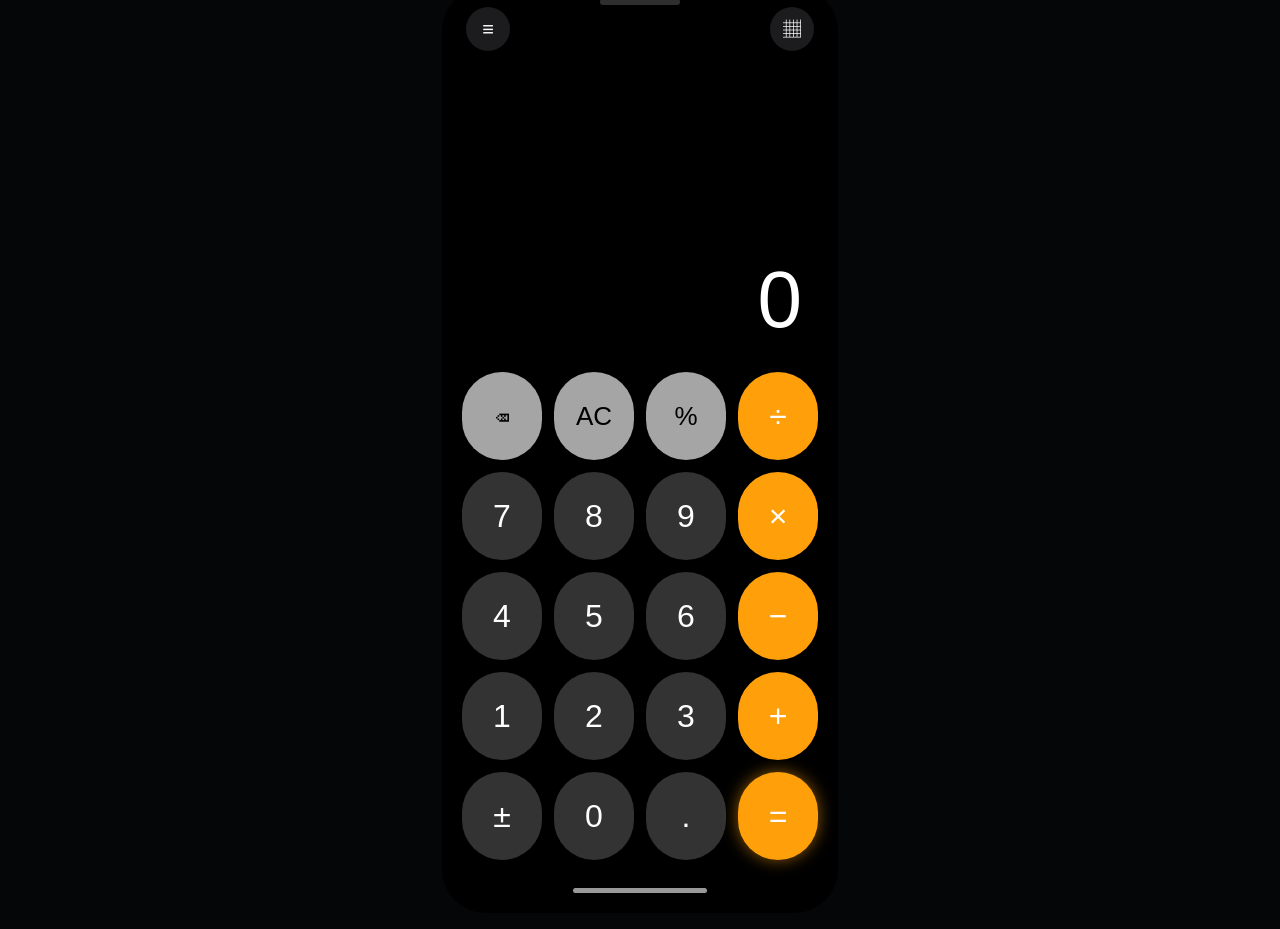
<file: index.html>
<!DOCTYPE html>
<html lang="zh-CN">
  <head>
    <meta charset="UTF-8" />
    <title>魔术计算器</title>
    <meta
      name="viewport"
      content="width=device-width, initial-scale=1.0, maximum-scale=1.0, user-scalable=no"
    />
    <link rel="stylesheet" href="pencil-layout.css" />
  </head>
  <body>
    <div class="calc-app">
      <div class="calc-phone">
        <!-- 顶部工具栏：左侧列表，右侧计算器图标 -->
        <div class="calc-toolbar">
          <div class="calc-toolbar-btn calc-toolbar-btn--list">≡</div>
          <div class="calc-toolbar-spacer"></div>
          <div class="calc-toolbar-btn">▦</div>
        </div>

        <!-- 显示区域：上历史，下结果 -->
        <div class="calc-display">
          <div class="calc-display-history">123 × 4</div>
          <div class="calc-display-result">492</div>
        </div>

        <!-- 按键区域：严格对应 .pen 中 Keypad 的 5 行布局 -->
        <div class="calc-keypad">
          <!-- Row 1: Backspace, AC, Percent, Divide -->
          <div class="calc-key-row">
            <button class="calc-key calc-key--func">⌫</button>
            <button class="calc-key calc-key--func">AC</button>
            <button class="calc-key calc-key--func">%</button>
            <button class="calc-key calc-key--op">÷</button>
          </div>

          <!-- Row 2: 7 8 9 × -->
          <div class="calc-key-row">
            <button class="calc-key">7</button>
            <button class="calc-key">8</button>
            <button class="calc-key">9</button>
            <button class="calc-key calc-key--op">×</button>
          </div>

          <!-- Row 3: 4 5 6 − -->
          <div class="calc-key-row">
            <button class="calc-key">4</button>
            <button class="calc-key">5</button>
            <button class="calc-key">6</button>
            <button class="calc-key calc-key--op">−</button>
          </div>

          <!-- Row 4: 1 2 3 + -->
          <div class="calc-key-row">
            <button class="calc-key">1</button>
            <button class="calc-key">2</button>
            <button class="calc-key">3</button>
            <button class="calc-key calc-key--op">+</button>
          </div>

          <!-- Row 5: ± 0 . = -->
          <div class="calc-key-row">
            <button class="calc-key">±</button>
            <button class="calc-key">0</button>
            <button class="calc-key">.</button>
            <button class="calc-key calc-key--op calc-key--equal">=</button>
          </div>
        </div>

        <!-- 底部 Home Indicator -->
        <div class="calc-home-indicator"></div>
      </div>
    </div>
    <script src="script.js"></script>
  </body>
  </html>
</file>
<file: pencil-layout.css>
*,
*::before,
*::after {
  box-sizing: border-box;
  margin: 0;
  padding: 0;
}

html,
body {
  height: 100%;
}

body {
  font-family: -apple-system, BlinkMacSystemFont, "Segoe UI", Roboto, "Helvetica Neue",
    Arial, "PingFang SC", "Hiragino Sans GB", "Microsoft YaHei", sans-serif;
  background: #050608;
  display: flex;
  align-items: center;
  justify-content: center;
  color: #ffffff;
}

/* 根容器：对应 .pen 中的 Mobile Calculator（bi8Au） */
.calc-app {
  width: 100%;
  max-width: 428px;
  padding: 16px;
}

.calc-phone {
  position: relative;
  margin: 0 auto;
  width: 428px;
  max-width: 100%;
  height: 926px;
  border-radius: 44px;
  padding: 20px;
  background: #000000;
  clip-path: inset(0 round 44px);
  box-shadow: 0 24px 60px rgba(0, 0, 0, 0.9);

  display: flex;
  flex-direction: column;
  gap: 16px;
}

/* 顶部虚拟听筒（不是 .pen 里的节点，但常见于手机外观） */
.calc-phone::before {
  content: "";
  position: absolute;
  top: 12px;
  left: 50%;
  transform: translateX(-50%);
  width: 80px;
  height: 6px;
  border-radius: 999px;
  background: rgba(255, 255, 255, 0.18);
}

/* 状态栏：对应 Status Bar（MT6jD） */
.calc-status-bar {
  display: flex;
  align-items: center;
  justify-content: space-between;
  height: 48px;
  padding: 0 8px;
  font-size: 16px;
}

.calc-status-time {
  font-weight: 600;
}

.calc-status-icons {
  font-size: 16px;
}

/* 顶部工具栏：List / Spacer / Calc（gZcvw） */
.calc-toolbar {
  display: flex;
  align-items: center;
  height: 44px;
  gap: 12px;
  padding: 0 4px;
}

.calc-toolbar-spacer {
  flex: 1;
}

.calc-toolbar-btn {
  width: 44px;
  height: 44px;
  border-radius: 22px;
  background: #1c1c1e;
  display: flex;
  align-items: center;
  justify-content: center;
  color: #ffffff;
  font-size: 18px;
}

.calc-toolbar-btn--list {
  font-size: 20px;
}

/* 显示区域：Display（aD3Hq），含 History + Result */
.calc-display {
  flex: 1;
  width: 100%;
  padding: 16px;
  display: flex;
  flex-direction: column;
  justify-content: flex-end;
  align-items: flex-end;
  gap: 4px;
}

.calc-display-history {
  font-size: 30px;
  color: #8e8e93;
  text-align: right;
}

.calc-display-result {
  font-size: 80px;
  font-weight: 300;
  color: #ffffff;
  text-align: right;
  line-height: 1;
}

/* 按键区域：Keypad（2wl7y） */
.calc-keypad {
  width: 100%;
  height: 488px;
  display: flex;
  flex-direction: column;
  gap: 12px; /* 与 .pen 中 Keypad 的 gap 一致 */
}

.calc-key-row {
  display: grid;
  grid-template-columns: repeat(4, 1fr);
  gap: 12px; /* 对应 RowX 的 gap */
  height: 88px; /* 每一行高度 88 */
}

/* 单个按键：行内的圆角 Frame（cornerRadius:44, fill:#333333） */
.calc-key {
  border: none;
  border-radius: 44px;
  background: #333333;
  color: #ffffff;
  font-size: 32px;
  display: flex;
  align-items: center;
  justify-content: center;
  cursor: pointer;
  outline: none;
  user-select: none;
  transition: background 0.12s ease, transform 0.08s ease;
}

.calc-key:active {
  transform: translateY(1px);
  background: #3f3f3f;
}

/* 顶部行中的灰色功能键：Backspace / AC / Percent（fill:#A5A5A5） */
.calc-key--func {
  background: #a5a5a5;
  color: #000000;
  font-size: 26px;
}

/* 运算符列：÷ × − + =（fill:#FF9F0A） */
.calc-key--op {
  background: #ff9f0a;
  color: #ffffff;
}

.calc-key--equal {
  box-shadow: 0 0 16px rgba(255, 159, 10, 0.55);
}

/* 底部 Home Indicator（Otj03） */
.calc-home-indicator {
  width: 134px;
  height: 5px;
  border-radius: 3px;
  background: #ffffff;
  opacity: 0.6;
  align-self: center;
  margin-top: 12px;
}

/* 响应式缩放：小屏整体按比例缩小 */
@media (max-width: 430px) {
  .calc-phone {
    width: 100%;
    height: auto;
    aspect-ratio: 428 / 926;
  }

  .calc-display-result {
    font-size: clamp(40px, 9vw, 80px);
  }

  .calc-key {
    font-size: clamp(20px, 5vw, 32px);
  }
}
</file>
<file: magic-calculator/pencil-layout.css>
*,
*::before,
*::after {
  box-sizing: border-box;
  margin: 0;
  padding: 0;
}

html,
body {
  height: 100%;
}

body {
  font-family: -apple-system, BlinkMacSystemFont, "Segoe UI", Roboto, "Helvetica Neue",
    Arial, "PingFang SC", "Hiragino Sans GB", "Microsoft YaHei", sans-serif;
  background: #050608;
  display: flex;
  align-items: center;
  justify-content: center;
  color: #ffffff;
}

/* 根容器：对应 .pen 中的 Mobile Calculator（bi8Au） */
.calc-app {
  width: 100%;
  max-width: 428px;
  padding: 16px;
}

.calc-phone {
  position: relative;
  margin: 0 auto;
  width: 428px;
  max-width: 100%;
  height: 926px;
  border-radius: 44px;
  padding: 20px;
  background: #000000;
  clip-path: inset(0 round 44px);
  box-shadow: 0 24px 60px rgba(0, 0, 0, 0.9);

  display: flex;
  flex-direction: column;
  gap: 16px;
}

/* 顶部虚拟听筒（不是 .pen 里的节点，但常见于手机外观） */
.calc-phone::before {
  content: "";
  position: absolute;
  top: 12px;
  left: 50%;
  transform: translateX(-50%);
  width: 80px;
  height: 6px;
  border-radius: 999px;
  background: rgba(255, 255, 255, 0.18);
}

/* 状态栏：对应 Status Bar（MT6jD） */
.calc-status-bar {
  display: flex;
  align-items: center;
  justify-content: space-between;
  height: 48px;
  padding: 0 8px;
  font-size: 16px;
}

.calc-status-time {
  font-weight: 600;
}

.calc-status-icons {
  font-size: 16px;
}

/* 顶部工具栏：List / Spacer / Calc（gZcvw） */
.calc-toolbar {
  display: flex;
  align-items: center;
  height: 44px;
  gap: 12px;
  padding: 0 4px;
}

.calc-toolbar-spacer {
  flex: 1;
}

.calc-toolbar-btn {
  width: 44px;
  height: 44px;
  border-radius: 22px;
  background: #1c1c1e;
  display: flex;
  align-items: center;
  justify-content: center;
  color: #ffffff;
  font-size: 18px;
}

.calc-toolbar-btn--list {
  font-size: 20px;
}

/* 显示区域：Display（aD3Hq），含 History + Result */
.calc-display {
  flex: 1;
  width: 100%;
  padding: 16px;
  display: flex;
  flex-direction: column;
  justify-content: flex-end;
  align-items: flex-end;
  gap: 4px;
}

.calc-display-history {
  font-size: 30px;
  color: #8e8e93;
  text-align: right;
}

.calc-display-result {
  font-size: 80px;
  font-weight: 300;
  color: #ffffff;
  text-align: right;
  line-height: 1;
}

/* 按键区域：Keypad（2wl7y） */
.calc-keypad {
  width: 100%;
  height: 488px;
  display: flex;
  flex-direction: column;
  gap: 12px; /* 与 .pen 中 Keypad 的 gap 一致 */
}

.calc-key-row {
  display: grid;
  grid-template-columns: repeat(4, 1fr);
  gap: 12px; /* 对应 RowX 的 gap */
  height: 88px; /* 每一行高度 88 */
}

/* 单个按键：行内的圆角 Frame（cornerRadius:44, fill:#333333） */
.calc-key {
  border: none;
  border-radius: 44px;
  background: #333333;
  color: #ffffff;
  font-size: 32px;
  display: flex;
  align-items: center;
  justify-content: center;
  cursor: pointer;
  outline: none;
  user-select: none;
  transition: background 0.12s ease, transform 0.08s ease;
}

.calc-key:active {
  transform: translateY(1px);
  background: #3f3f3f;
}

/* 顶部行中的灰色功能键：Backspace / AC / Percent（fill:#A5A5A5） */
.calc-key--func {
  background: #a5a5a5;
  color: #000000;
  font-size: 26px;
}

/* 运算符列：÷ × − + =（fill:#FF9F0A） */
.calc-key--op {
  background: #ff9f0a;
  color: #ffffff;
}

.calc-key--equal {
  box-shadow: 0 0 16px rgba(255, 159, 10, 0.55);
}

/* 底部 Home Indicator（Otj03） */
.calc-home-indicator {
  width: 134px;
  height: 5px;
  border-radius: 3px;
  background: #ffffff;
  opacity: 0.6;
  align-self: center;
  margin-top: 12px;
}

/* 响应式缩放：小屏整体按比例缩小 */
@media (max-width: 430px) {
  .calc-phone {
    width: 100%;
    height: auto;
    aspect-ratio: 428 / 926;
  }

  .calc-display-result {
    font-size: clamp(40px, 9vw, 80px);
  }

  .calc-key {
    font-size: clamp(20px, 5vw, 32px);
  }
}
</file>
